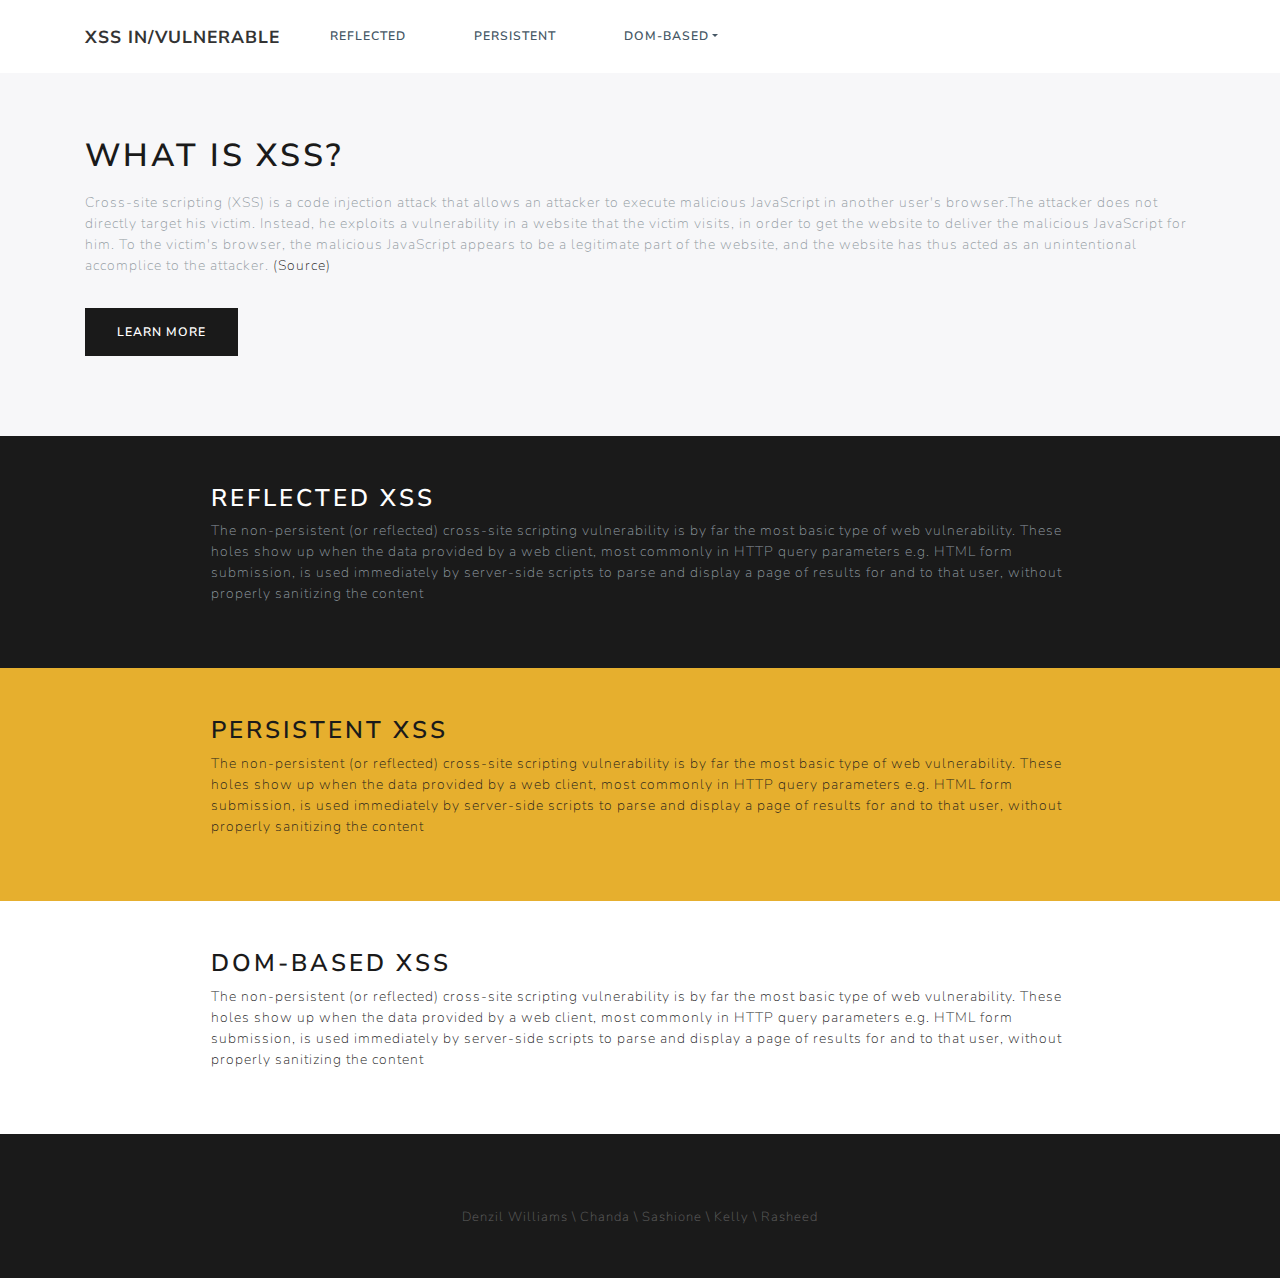
<file: index.html>
<!DOCTYPE html>
<html>

<head>
    <meta charset="utf-8">
    <meta name="viewport" content="width=device-width, initial-scale=1.0, shrink-to-fit=no">
    <title>XSS Project</title>
    <link rel="stylesheet" href="assets/bootstrap/css/bootstrap.min.css">
    <link rel="stylesheet" href="https://fonts.googleapis.com/css?family=Nunito+Sans:400,600">
    <link rel="stylesheet" href="assets/css/styles.min.css">
</head>

<body>
    <div>
        <nav class="navbar navbar-light navbar-expand-md bg-light navigation-clean-button">
            <div class="container"><a class="navbar-brand" href="index.html">XSS in/Vulnerable</a><button class="navbar-toggler" data-toggle="collapse" data-target="#navcol-1"><span class="sr-only">Toggle navigation</span><span class="navbar-toggler-icon"></span></button>
                <div
                    class="collapse navbar-collapse" id="navcol-1">
                    <ul class="nav navbar-nav mr-auto">
                        <li class="nav-item" role="presentation"><a class="nav-link" href="reflected.html">Reflected</a></li>
                        <li class="nav-item" role="presentation"><a class="nav-link" href="persistence.html">Persistent</a></li>
                        <li class="nav-item dropdown"><a class="dropdown-toggle nav-link" data-toggle="dropdown" aria-expanded="false" href="dom.html">DOM-based</a>
                            <div class="dropdown-menu" role="menu"><a class="dropdown-item" role="presentation" href="dom.html">Vulnerable</a><a class="dropdown-item" role="presentation" href="#">Secured</a></div>
                        </li>
                    </ul><span class="navbar-text actions"> </span></div>
    </div>
    </nav>
    </div>
    <div class="jumbotron bg-black m-0">
        <div class="container">
            <h1>What is XSS?</h1>
            <header></header>
            <p class="mt-3">Cross-site scripting (XSS) is a code injection attack that allows an attacker to execute malicious JavaScript in another user's browser.The attacker does not directly target his victim. Instead, he exploits a vulnerability in a website that
                the victim visits, in order to get the website to deliver the malicious JavaScript for him. To the victim's browser, the malicious JavaScript appears to be a legitimate part of the website, and the website has thus acted as an unintentional
                accomplice to the attacker. <a href="https://excess-xss.com">(Source)</a></p>
            <p><a class="btn btn-primary mt-3" role="button" href="https://excess-xss.com">Learn more</a></p>
        </div>
    </div>
    <div class="p-5 bg-primary">
        <div class="container w-75">
            <h3 class="text-white">Reflected xss</h3>
            <p>The non-persistent (or reflected) cross-site scripting vulnerability is by far the most basic type of web vulnerability. These holes show up when the data provided by a web client, most commonly in HTTP query parameters e.g. HTML form submission,
                is used immediately by server-side scripts to parse and display a page of results for and to that user, without properly sanitizing the content</p>
        </div>
    </div>
    <div class="p-5 custom-accent">
        <div class="container w-75">
            <h3>persistent xss</h3>
            <p class="text-primary">The non-persistent (or reflected) cross-site scripting vulnerability is by far the most basic type of web vulnerability. These holes show up when the data provided by a web client, most commonly in HTTP query parameters e.g. HTML form submission,
                is used immediately by server-side scripts to parse and display a page of results for and to that user, without properly sanitizing the content</p>
        </div>
    </div>
    <div class="p-5 bg-white">
        <div class="container w-75">
            <h3>dom-based xss</h3>
            <p class="text-primary">The non-persistent (or reflected) cross-site scripting vulnerability is by far the most basic type of web vulnerability. These holes show up when the data provided by a web client, most commonly in HTTP query parameters e.g. HTML form submission,
                is used immediately by server-side scripts to parse and display a page of results for and to that user, without properly sanitizing the content</p>
        </div>
    </div>
    <div class="text-white footer-dark bg-primary">
        <footer>
            <div class="container">
                <p class="copyright">Denzil Williams \ Chanda \ Sashione \ Kelly \ Rasheed</p>
            </div>
        </footer>
    </div>
    <script src="assets/js/jquery.min.js"></script>
    <script src="assets/bootstrap/js/bootstrap.min.js"></script>
</body>

</html>
</file>
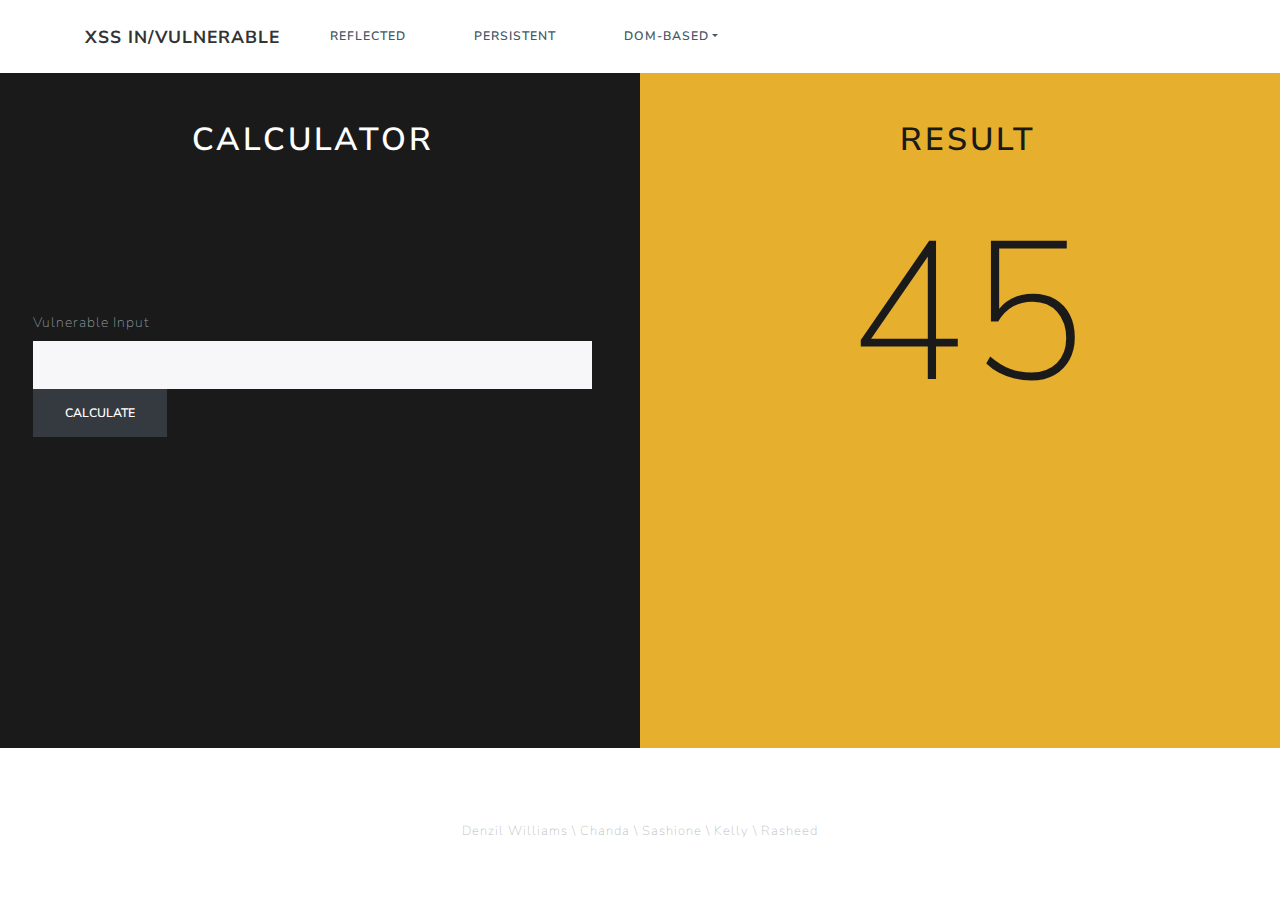
<file: dom.html>
<!DOCTYPE html>
<html class="h-75">

<head>
    <meta charset="utf-8">
    <meta name="viewport" content="width=device-width, initial-scale=1.0, shrink-to-fit=no">
    <title>XSS Project</title>
    <link rel="stylesheet" href="assets/bootstrap/css/bootstrap.min.css">
    <link rel="stylesheet" href="https://fonts.googleapis.com/css?family=Nunito+Sans:400,600">
    <link rel="stylesheet" href="assets/css/styles.min.css">
</head>

<body class="h-100">
    <div>
        <nav class="navbar navbar-light navbar-expand-md navigation-clean-button">
            <div class="container"><a class="navbar-brand" href="index.html">XSS in/Vulnerable</a><button class="navbar-toggler" data-toggle="collapse" data-target="#navcol-1"><span class="sr-only">Toggle navigation</span><span class="navbar-toggler-icon"></span></button>
                <div
                    class="collapse navbar-collapse" id="navcol-1">
                    <ul class="nav navbar-nav mr-auto">
                        <li class="nav-item" role="presentation"><a class="nav-link" href="reflected.html">Reflected</a></li>
                        <li class="nav-item" role="presentation"><a class="nav-link" href="persistence.html">Persistent</a></li>
                        <li class="nav-item dropdown"><a class="dropdown-toggle nav-link" data-toggle="dropdown" aria-expanded="false" href="dom.html">DOM-based</a>
                            <div class="dropdown-menu" role="menu"><a class="dropdown-item" role="presentation" href="dom.html">Vulnerable</a><a class="dropdown-item" role="presentation" href="#">Secured</a></div>
                        </li>
                    </ul><span class="navbar-text actions"> </span></div>
    </div>
    </nav>
    </div>
    <div></div>
    <div class="row h-100">
        <div class="col m-0 p-0">
            <div class="bg-primary h-100 p-5">
                <h1 class="text-white text-center">calculator</h1>
                <div class="h-25"></div>
                <div>
                    <form class="my-auto"><label>Vulnerable Input</label><input class="form-control" type="text"><button class="btn btn-dark" type="button">Calculate</button></form>
                </div>
            </div>
        </div>
        <div class="col m-0 p-0">
            <div class="h-100 p-5 custom-accent text-center">
                <h1 class="text-center">RESULT</h1><span class="huuge-text text-primary">45</span></div>
        </div>
    </div>
    <div class="text-white footer-dark bg-white text-primary">
        <footer>
            <div class="container">
                <p class="copyright">Denzil Williams \ Chanda \ Sashione \ Kelly \ Rasheed</p>
            </div>
        </footer>
    </div>
    <script src="assets/js/jquery.min.js"></script>
    <script src="assets/bootstrap/js/bootstrap.min.js"></script>
</body>

</html>
</file>
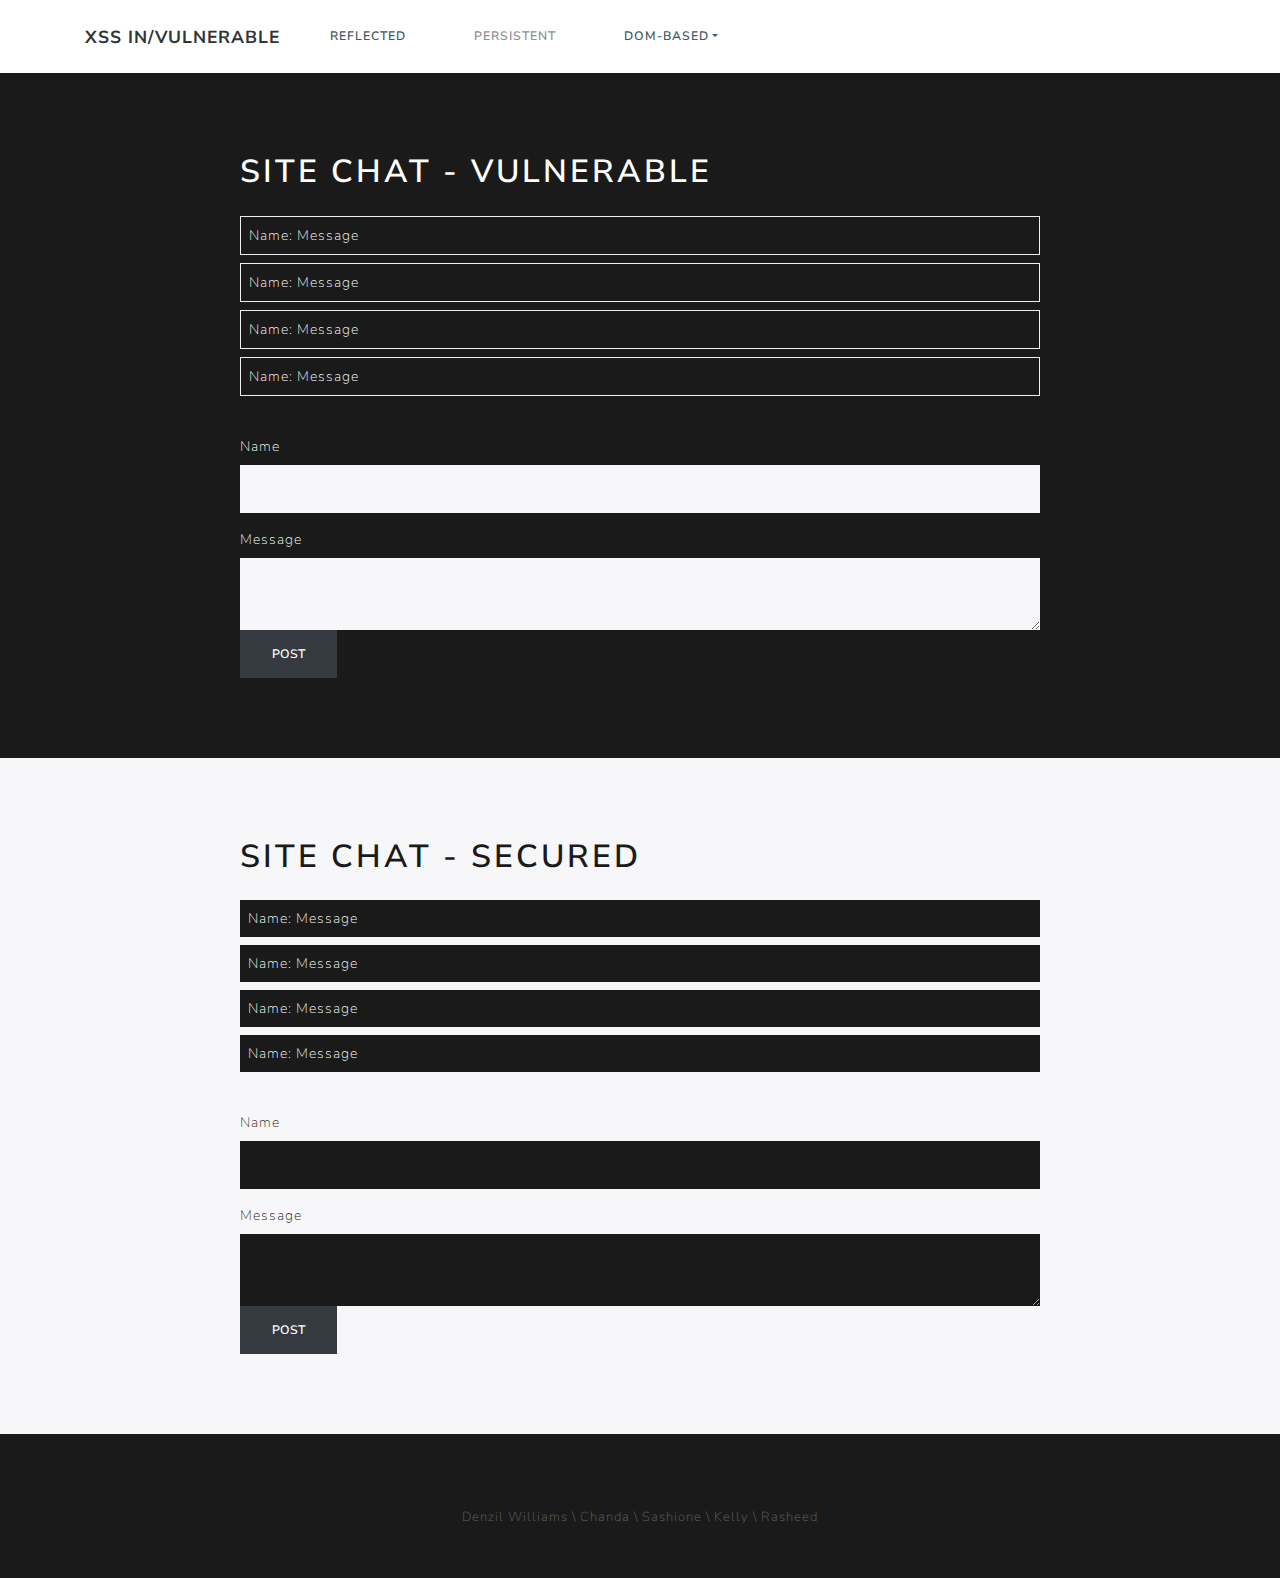
<file: persistence.html>
<!DOCTYPE html>
<html>

<head>
    <meta charset="utf-8">
    <meta name="viewport" content="width=device-width, initial-scale=1.0, shrink-to-fit=no">
    <title>XSS Project</title>
    <link rel="stylesheet" href="assets/bootstrap/css/bootstrap.min.css">
    <link rel="stylesheet" href="https://fonts.googleapis.com/css?family=Nunito+Sans:400,600">
    <link rel="stylesheet" href="assets/css/styles.min.css">
</head>

<body>
    <div>
        <nav class="navbar navbar-light navbar-expand-md navigation-clean-button">
            <div class="container"><a class="navbar-brand" href="index.html">XSS in/Vulnerable</a><button class="navbar-toggler" data-toggle="collapse" data-target="#navcol-1"><span class="sr-only">Toggle navigation</span><span class="navbar-toggler-icon"></span></button>
                <div
                    class="collapse navbar-collapse" id="navcol-1">
                    <ul class="nav navbar-nav mr-auto">
                        <li class="nav-item" role="presentation"><a class="nav-link" href="reflected.html">Reflected</a></li>
                        <li class="nav-item" role="presentation"><a class="nav-link active" href="persistence.html">Persistent</a></li>
                        <li class="nav-item dropdown"><a class="dropdown-toggle nav-link" data-toggle="dropdown" aria-expanded="false" href="dom.html">DOM-based</a>
                            <div class="dropdown-menu" role="menu"><a class="dropdown-item" role="presentation" href="dom.html">Vulnerable</a><a class="dropdown-item" role="presentation" href="#">Secured</a></div>
                        </li>
                    </ul><span class="navbar-text actions"> </span></div>
    </div>
    </nav>
    </div>
    <div class="jumbotron text-primary m-0 bg-primary">
        <div class="row justify-content-center">
            <div class="col col-8">
                <div class="row">
                    <div class="col col-12 py-3">
                        <h1 class="text-white mb-4">Site chat - vulnerable</h1>
                        <p class="p-2 border mb-2 text-white">Name: Message</p>
                        <p class="p-2 border mb-2 text-white">Name: Message</p>
                        <p class="p-2 border mb-2 text-white">Name: Message</p>
                        <p class="p-2 border mb-2 text-white">Name: Message</p>
                    </div>
                    <div class="col col-12 py-3">
                        <form><label class="text-white">Name</label><input class="form-control mb-3" type="text"><label class="text-white">Message</label><textarea class="form-control"></textarea><button class="btn btn-dark" type="button">Post</button></form>
                    </div>
                </div>
            </div>
        </div>
    </div>
    <div class="jumbotron text-primary m-0">
        <div class="row justify-content-center">
            <div class="col col-8">
                <div class="row">
                    <div class="col col-12 py-3">
                        <h1 class="mb-4">Site chat - secured</h1>
                        <p class="p-2 mb-2 text-white bg-primary">Name: Message</p>
                        <p class="p-2 mb-2 text-white bg-primary">Name: Message</p>
                        <p class="p-2 mb-2 text-white bg-primary">Name: Message</p>
                        <p class="p-2 mb-2 text-white bg-primary">Name: Message</p>
                    </div>
                    <div class="col col-12 py-3">
                        <form><label>Name</label><input class="form-control mb-3 bg-primary text-white" type="text"><label>Message</label><textarea class="form-control bg-primary text-white"></textarea><button class="btn btn-dark" type="button">Post</button></form>
                    </div>
                </div>
            </div>
        </div>
    </div>
    <div class="text-white footer-dark bg-primary">
        <footer>
            <div class="container">
                <p class="copyright">Denzil Williams \ Chanda \ Sashione \ Kelly \ Rasheed</p>
            </div>
        </footer>
    </div>
    <script src="assets/js/jquery.min.js"></script>
    <script src="assets/bootstrap/js/bootstrap.min.js"></script>
</body>

</html>
</file>
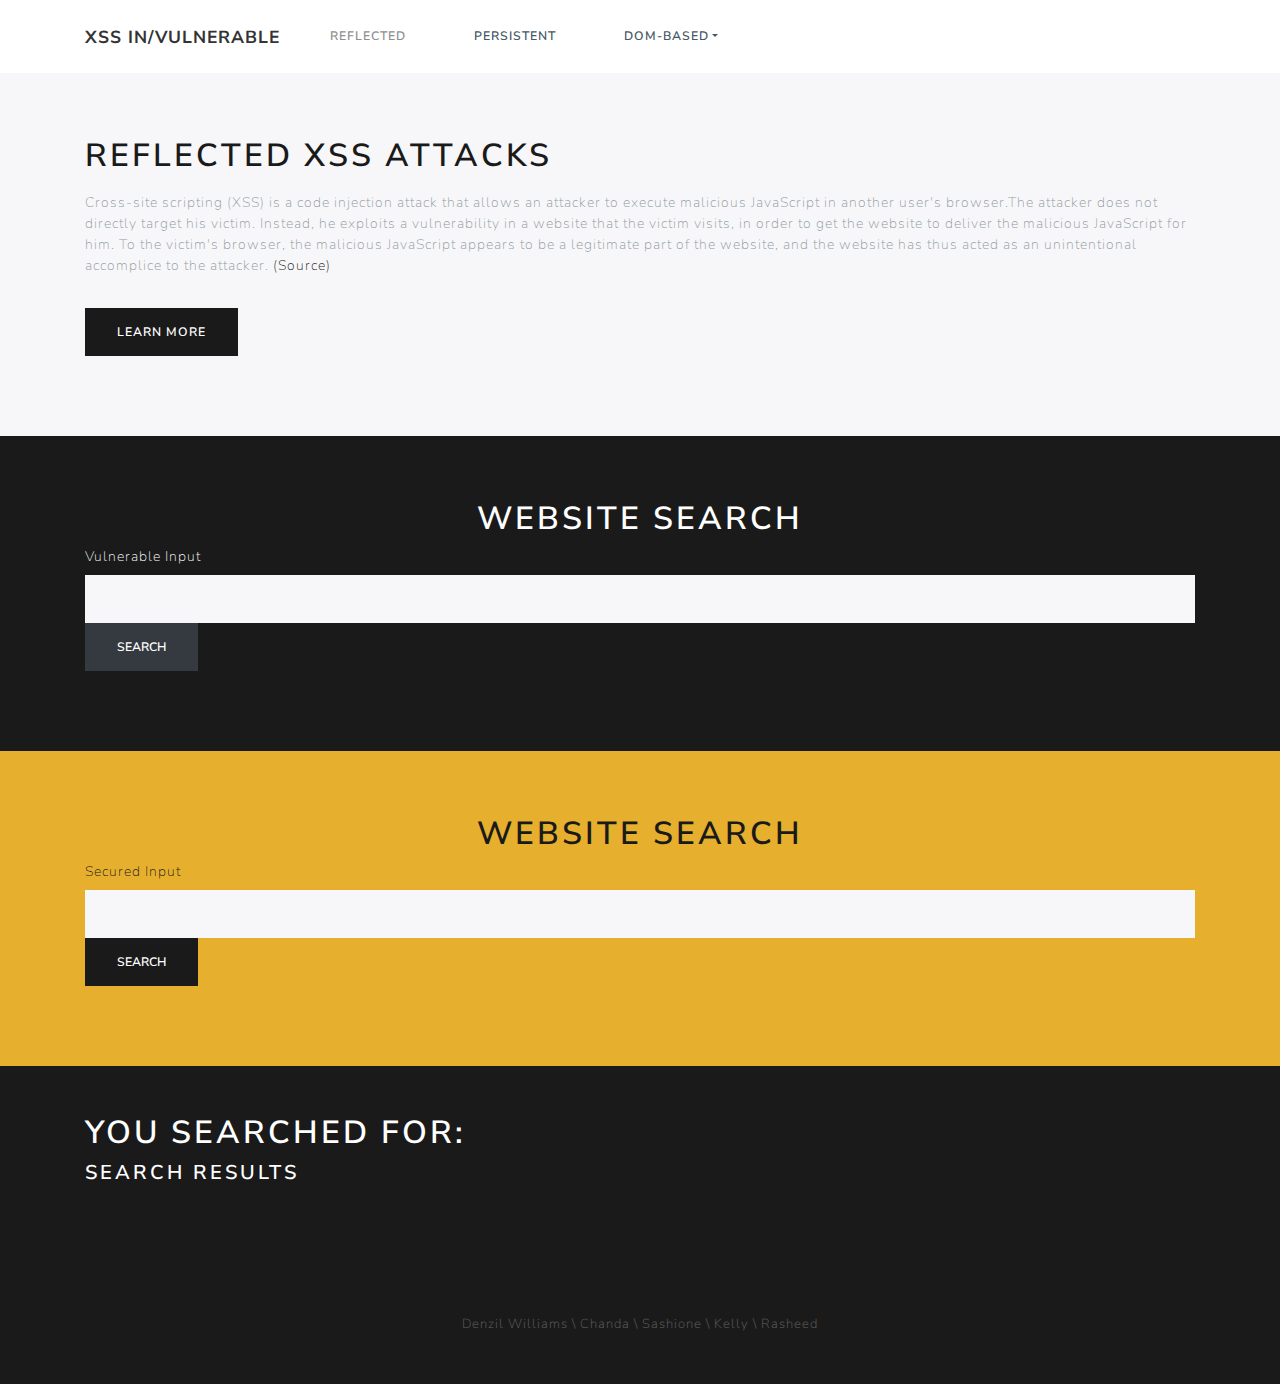
<file: reflected.html>
<!DOCTYPE html>
<html>

<head>
    <meta charset="utf-8">
    <meta name="viewport" content="width=device-width, initial-scale=1.0, shrink-to-fit=no">
    <title>XSS Project</title>
    <link rel="stylesheet" href="assets/bootstrap/css/bootstrap.min.css">
    <link rel="stylesheet" href="https://fonts.googleapis.com/css?family=Nunito+Sans:400,600">
    <link rel="stylesheet" href="assets/css/styles.min.css">
</head>

<body>
    <div>
        <nav class="navbar navbar-light navbar-expand-md navigation-clean-button">
            <div class="container"><a class="navbar-brand" href="index.html">XSS in/Vulnerable</a><button class="navbar-toggler" data-toggle="collapse" data-target="#navcol-1"><span class="sr-only">Toggle navigation</span><span class="navbar-toggler-icon"></span></button>
                <div
                    class="collapse navbar-collapse" id="navcol-1">
                    <ul class="nav navbar-nav mr-auto">
                        <li class="nav-item" role="presentation"><a class="nav-link active" href="reflected.html">Reflected</a></li>
                        <li class="nav-item" role="presentation"><a class="nav-link" href="persistence.html">Persistent</a></li>
                        <li class="nav-item dropdown"><a class="dropdown-toggle nav-link" data-toggle="dropdown" aria-expanded="false" href="dom.html">DOM-based</a>
                            <div class="dropdown-menu" role="menu"><a class="dropdown-item" role="presentation" href="dom.html">Vulnerable</a><a class="dropdown-item" role="presentation" href="#">Secured</a></div>
                        </li>
                    </ul><span class="navbar-text actions"> </span></div>
    </div>
    </nav>
    </div>
    <div class="jumbotron m-0">
        <div class="container">
            <h1>reflected xss attacks</h1>
            <header></header>
            <p class="mt-3">Cross-site scripting (XSS) is a code injection attack that allows an attacker to execute malicious JavaScript in another user's browser.The attacker does not directly target his victim. Instead, he exploits a vulnerability in a website that
                the victim visits, in order to get the website to deliver the malicious JavaScript for him. To the victim's browser, the malicious JavaScript appears to be a legitimate part of the website, and the website has thus acted as an unintentional
                accomplice to the attacker. <a href="https://excess-xss.com">(Source)</a></p>
            <p><a class="btn btn-primary mt-3" role="button" href="https://excess-xss.com">Learn more</a></p>
        </div>
    </div>
    <div class="jumbotron text-primary m-0 bg-primary">
        <div class="container">
            <h1 class="text-center text-white">website search</h1>
            <form>
                <div class="form-group"><label class="text-white">Vulnerable Input</label><input class="form-control" type="text"><button class="btn btn-dark" type="button">Search</button></div>
            </form>
        </div>
    </div>
    <div class="jumbotron text-primary m-0 custom-accent">
        <div class="container">
            <h1 class="text-center text-primary">website search</h1>
            <form>
                <div class="form-group"><label>Secured Input</label><input class="form-control" type="text"><button class="btn btn-primary" type="button">Search</button></div>
            </form>
        </div>
    </div>
    <div class="p-5 space bg-primary">
        <div class="container">
            <h1 class="text-white">you searched for:</h1>
            <h4 class="text-white">search results</h4>
        </div>
    </div>
    <div class="text-white footer-dark bg-primary">
        <footer>
            <div class="container">
                <p class="copyright">Denzil Williams \ Chanda \ Sashione \ Kelly \ Rasheed</p>
            </div>
        </footer>
    </div>
    <script src="assets/js/jquery.min.js"></script>
    <script src="assets/bootstrap/js/bootstrap.min.js"></script>
</body>

</html>
</file>
<file: assets/css/styles.min.css>
.footer-dark {
  padding: 50px 0;
  color: #f0f9ff;
  background-color: #282d32;
}
.footer-dark h3 {
  margin-top: 0;
  margin-bottom: 12px;
  font-weight: 700;
  font-size: 16px;
}
.footer-dark ul {
  padding: 0;
  list-style: none;
  line-height: 1.6;
  font-size: 14px;
  margin-bottom: 0;
}
.navigation-clean-button.navbar .navbar-nav .nav-link,
.navigation-clean.navbar .navbar-nav .nav-link {
  padding-left: 18px;
  padding-right: 18px;
}
.footer-dark ul a {
  color: inherit;
  text-decoration: none;
  opacity: 0.6;
}
.footer-dark ul a:hover {
  opacity: 0.8;
}
.footer-dark .item.text {
  margin-bottom: 36px;
}
@media (max-width: 767px) {
  .footer-dark .item:not(.social) {
    text-align: center;
    padding-bottom: 20px;
  }
  .footer-dark .item.text {
    margin-bottom: 0;
  }
}
.footer-dark .item.text p {
  opacity: 0.6;
  margin-bottom: 0;
}
.footer-dark .item.social {
  text-align: center;
}
@media (max-width: 991px) {
  .footer-dark .item.social {
    text-align: center;
    margin-top: 20px;
  }
}
.footer-dark .item.social > a {
  font-size: 20px;
  width: 36px;
  height: 36px;
  line-height: 36px;
  display: inline-block;
  text-align: center;
  border-radius: 50%;
  box-shadow: 0 0 0 1px rgba(255, 255, 255, 0.4);
  margin: 0 8px;
  color: #fff;
  opacity: 0.75;
}
.footer-dark .item.social > a:hover {
  opacity: 0.9;
}
.footer-dark .copyright {
  text-align: center;
  padding-top: 24px;
  opacity: 0.3;
  font-size: 13px;
  margin-bottom: 0;
}
.space {
  background-color: #f7f7f9;
}
.custom-accent {
  background-color: #e6af2e;
}
.huuge-text {
  font-size: 14em;
}
.navigation-clean {
  background: #fff;
  padding-top: 0.75rem;
  padding-bottom: 0.75rem;
  color: #333;
  border-radius: 0;
  box-shadow: none;
  border: none;
  margin-bottom: 0;
}
@media (min-width: 768px) {
  .navigation-clean {
    padding-top: 1rem;
    padding-bottom: 1rem;
  }
}
.navigation-clean .navbar-brand {
  font-weight: 700;
  color: inherit;
}
.navigation-clean .navbar-brand:hover {
  color: #222;
}
.navigation-clean .navbar-toggler {
  border-color: #ddd;
  color: #888;
}
.navigation-clean .navbar-toggler:focus,
.navigation-clean .navbar-toggler:hover {
  background: 0 0;
}
.navigation-clean .form-inline,
.navigation-clean .navbar-collapse {
  border-top-color: #ddd;
}
.navigation-clean.navbar-light .navbar-nav .nav-link.active,
.navigation-clean.navbar-light .navbar-nav .nav-link.active:focus,
.navigation-clean.navbar-light .navbar-nav .nav-link.active:hover {
  color: #8f8f8f;
  box-shadow: none;
  background: 0 0;
  pointer-events: none;
}
.navigation-clean.navbar-light .navbar-nav .nav-link {
  color: #465765;
}
.navigation-clean.navbar-light .navbar-nav .nav-link:focus,
.navigation-clean.navbar-light .navbar-nav .nav-link:hover {
  color: #37434d !important;
  background-color: transparent;
}
.navigation-clean .navbar-nav > li > .dropdown-menu {
  margin-top: -5px;
  box-shadow: none;
  background-color: #fff;
  border-radius: 2px;
}
.navigation-clean .dropdown-menu .dropdown-item,
.navigation-clean .dropdown-menu .dropdown-item:focus {
  line-height: 2;
  color: #37434d;
}
.navigation-clean .dropdown-menu .dropdown-item:focus,
.navigation-clean .dropdown-menu .dropdown-item:hover {
  background: #eee;
  color: inherit;
}
.navigation-clean-button {
  background: #fff;
  padding-top: 0.75rem;
  padding-bottom: 0.75rem;
  color: #333;
  border-radius: 0;
  box-shadow: none;
  border: none;
  margin-bottom: 0;
}
@media (min-width: 768px) {
  .navigation-clean-button {
    padding-top: 1rem;
    padding-bottom: 1rem;
  }
}
.navigation-clean-button .navbar-brand {
  font-weight: 700;
  color: inherit;
}
.navigation-clean-button .navbar-brand:hover {
  color: #222;
}
.navigation-clean-button .navbar-toggler {
  border-color: #ddd;
  color: #888;
}
.navigation-clean-button .navbar-toggler:focus,
.navigation-clean-button .navbar-toggler:hover {
  background: 0 0;
}
.navigation-clean-button .form-inline,
.navigation-clean-button .navbar-collapse {
  border-top-color: #ddd;
}
.navigation-clean-button .navbar-nav a.active,
.navigation-clean-button .navbar-nav > .show > a {
  background: 0 0;
  box-shadow: none;
}
.navigation-clean-button.navbar-light .navbar-nav a.active,
.navigation-clean-button.navbar-light .navbar-nav a.active:focus,
.navigation-clean-button.navbar-light .navbar-nav a.active:hover {
  color: #8f8f8f;
  box-shadow: none;
  background: 0 0;
  pointer-events: none;
}
.navigation-clean-button.navbar-light .navbar-nav .nav-link {
  color: #465765;
}
.navigation-clean-button.navbar-light .navbar-nav .nav-link:focus,
.navigation-clean-button.navbar-light .navbar-nav .nav-link:hover {
  color: #37434d !important;
  background-color: transparent;
}
.navigation-clean-button .navbar-nav > li > .dropdown-menu {
  margin-top: -5px;
  box-shadow: 0 4px 8px rgba(0, 0, 0, 0.1);
  background-color: #fff;
  border-radius: 2px;
}
.navigation-clean-button .dropdown-menu .dropdown-item,
.navigation-clean-button .dropdown-menu .dropdown-item:focus {
  line-height: 2;
  font-size: 14px;
  color: #37434d;
}
.navigation-clean-button .dropdown-menu .dropdown-item:focus,
.navigation-clean-button .dropdown-menu .dropdown-item:hover {
  background: #eee;
  color: inherit;
}
.navigation-clean-button .actions .login {
  margin-right: 1rem;
  text-decoration: none;
  color: #465765;
}
.navigation-clean-button .navbar-text .action-button,
.navigation-clean-button .navbar-text .action-button:active,
.navigation-clean-button .navbar-text .action-button:hover {
  background: #56c6c6;
  border-radius: 20px;
  color: #fff;
  box-shadow: none;
  border: none;
  text-shadow: none;
  padding: 0.5rem 1rem;
  transition: background-color 0.25s;
  font-size: inherit;
}
.navigation-clean-button .navbar-text .action-button:hover {
  background: #66d7d7;
}
</file>
